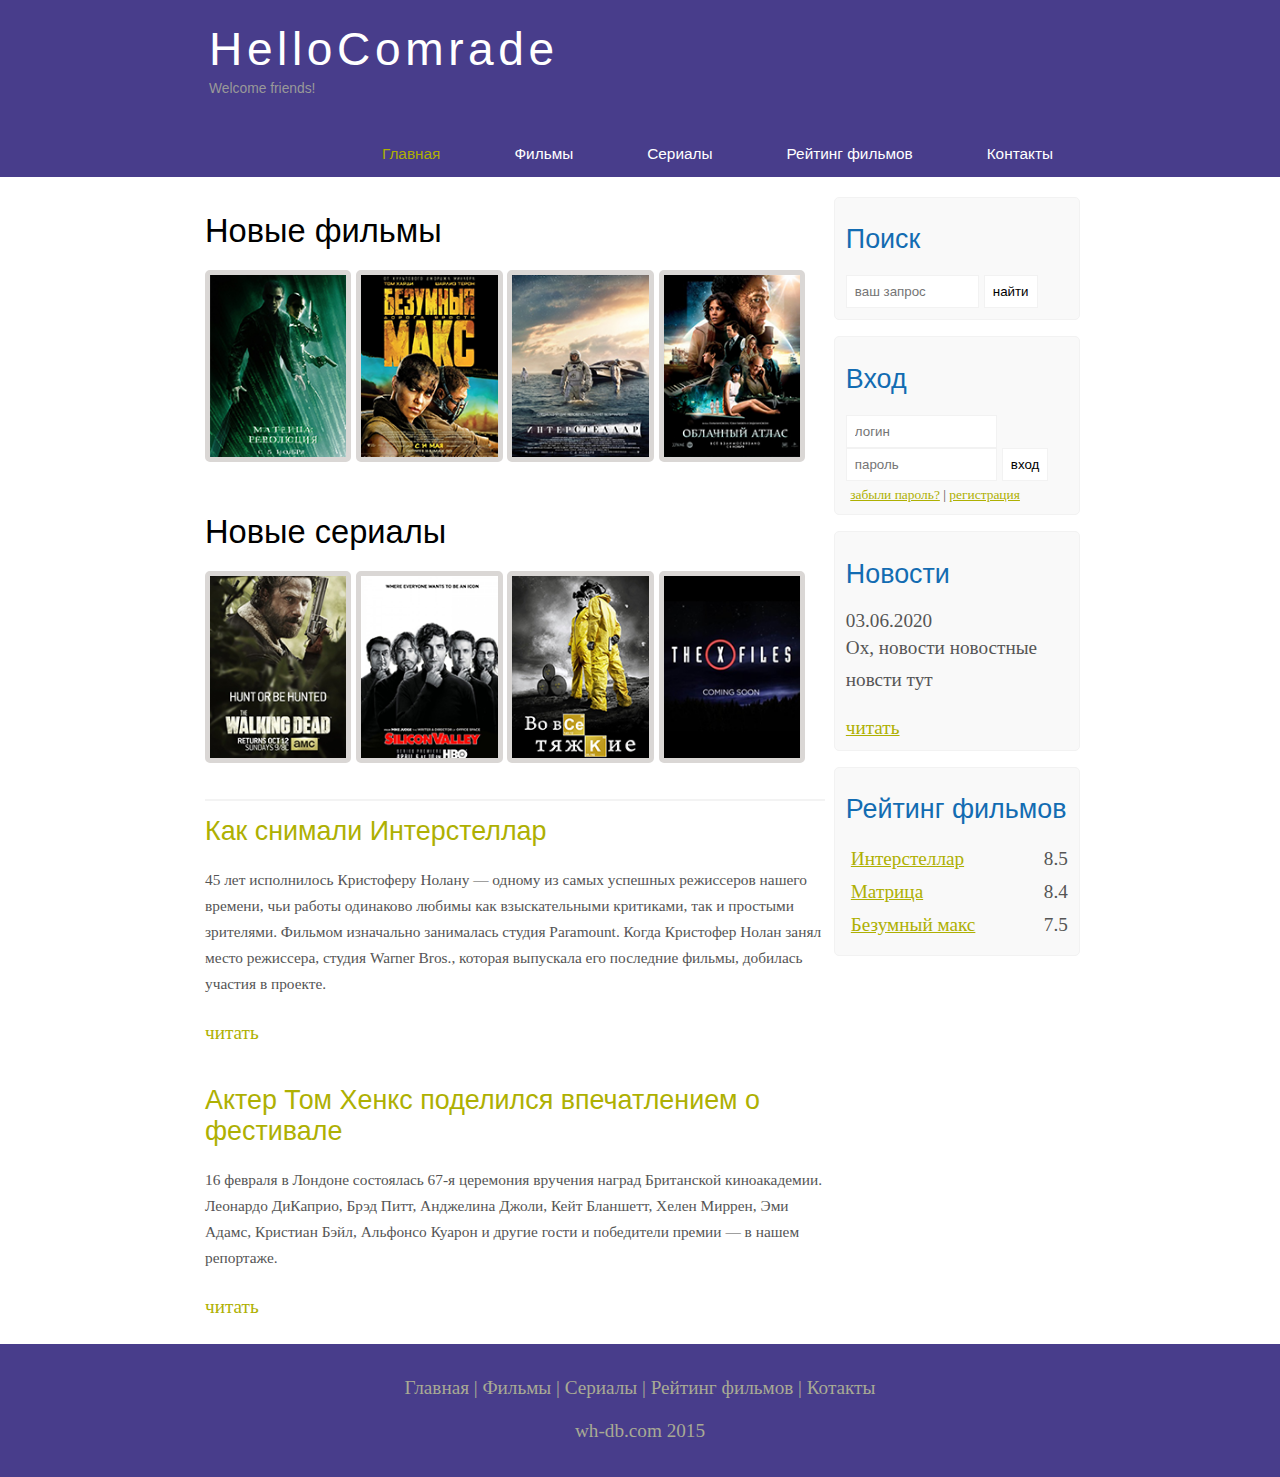
<file: index.html>
<!DOCTYPE html>
<html lang="ru">
<head>
	<meta charset="UTF-8">
	<meta name="viewport" content="width=device-width, initial-scale-1.0">
	<title>First projeckt</title>
	<meta name="description" content="Первый опыт создания вебсайтов"/>
	<meta name="keyword" content="семья, друзья" />
	<link rel="stylesheet" href="assets/css/style.css">
</head>
<body>
	<div class="main">
		<div class="header">
			<div class="logo">
				<div class="logo_text">
					<h1><a href="index.html">HelloComrade</a></h1>
					<h2>Welcome friends!</h2>
				</div>
			</div>
			<div class="menubar">
				<ul class="menu">
					<li class="selected"><a href="index.html">Главная</a></li>
					<li><a href="films.html">Фильмы</a></li>
					<li><a href="https://www.youtube.com/watch?v=r9lUQmO_1So">Сериалы</a></li>
					<li><a href="rating.html">Рейтинг фильмов</a></li>
					<li><a href="contact.html">Контакты</a></li>
				</ul>
			</div>
		</div>
		<div class="site_content">
			<div class="sidebar_container">
				<div class="sidebar">
					<h2>Поиск</h2>
					<form method="post" action="index.html" id="search_form">
						<input type="search" name="search_field" placeholder="ваш запрос " />
						<input type="submit" class="btn" value="найти" />
					</form>
				</div>
				<div class="sidebar">
					<h2>Вход</h2>
					<form method="post" action="index.html" id="login">
						<input type="text" name="login_field" placeholder="логин" />
						<input type="password" name="password_field" placeholder="пароль" />
						<input type="submit" class="btn" value="вход" />
						<div class="lables_passreg_text">
							<span><a href="index.html">забыли пароль?</a></span> | <span><a href="index.html">регистрация</a></span>
						</div>
					</form>
				</div>
				<div class="sidebar">
					<h2>Новости</h2>
					<span>03.06.2020</span>
					<p>Ох, новости новостные новсти тут</p>
					<a href="index.html">читать</a>
				</div>
				<div class="sidebar">
					<h2>Рейтинг фильмов</h2>
					<ul>
						<li><a href="index.html">Интерстеллар</a><span class="rating_sidebar">8.5</span></li>
						<li><a href="index.html">Матрица</a><span class="rating_sidebar">8.4</span></li>
						<li><a href="index.html">Безумный макс</a><span class="rating_sidebar">7.5</span></li>
					</ul>
				</div>
			</div>
			<div class="content">
				<h1>Новые фильмы</h1>
				<div class="films_block">
					<a href="index.html"><img src="assets/img/matrix.png"></a>
					<a href="index.html"><img src="assets/img/max.png"></a>
					<a href="index.html"><img src="assets/img/inter.png"></a>
					<a href="index.html"><img src="assets/img/cloud.png"></a>
				</div>
				<h1>Новые сериалы</h1>
				<div class="films_block">
					<a href="index.html"><img src="assets/img/dead.png"></a>
					<a href="index.html"><img src="assets/img/silicon.png"></a>
					<a href="index.html"><img src="assets/img/breakingbad.png"></a>
					<a href="index.html"><img src="assets/img/xfiles.png"></a>
				</div>
				<div class="posts">
					<hr>
					<h2> <a href="#">Как снимали Интерстеллар</a> </h2>
					<div class="posts_content">
						<p>
							45 лет исполнилось Кристоферу Нолану — одному из самых успешных режиссеров нашего времени, чьи работы одинаково любимы как взыскательными критиками, так и простыми зрителями. Фильмом изначально занималась студия Paramount. Когда Кристофер Нолан занял место режиссера, студия Warner Bros., которая выпускала его последние фильмы, добилась участия в проекте.
						</p>
					</div>
					<p><a href="#">читать</a></p>
					<h2> <a href="#">Актер Том Хенкс поделился впечатлением о фестивале</a> </h2>
					<div class="posts_content">
						<p>
							16 февраля в Лондоне состоялась 67-я церемония вручения наград Британской киноакадемии. Леонардо ДиКаприо, Брэд Питт, Анджелина Джоли, Кейт Бланшетт, Хелен Миррен, Эми Адамс, Кристиан Бэйл, Альфонсо Куарон и другие гости и победители премии — в нашем репортаже.
						</p>
					</div>
					<p><a href="#">читать</a></p>
				</div>
			</div>
		</div>
	<div class="footer">
		<p>
			<a href="index.html">Главная</a> |
			<a href="index.html">Фильмы</a> |
			<a href="index.html">Сериалы</a> |
			<a href="index.html">Рейтинг фильмов</a> |
			<a href="index.html">Котакты</a>
		</p>
		<p>wh-db.com 2015</p>
	</div>
	</div>

	

</body>
</html>
</file>
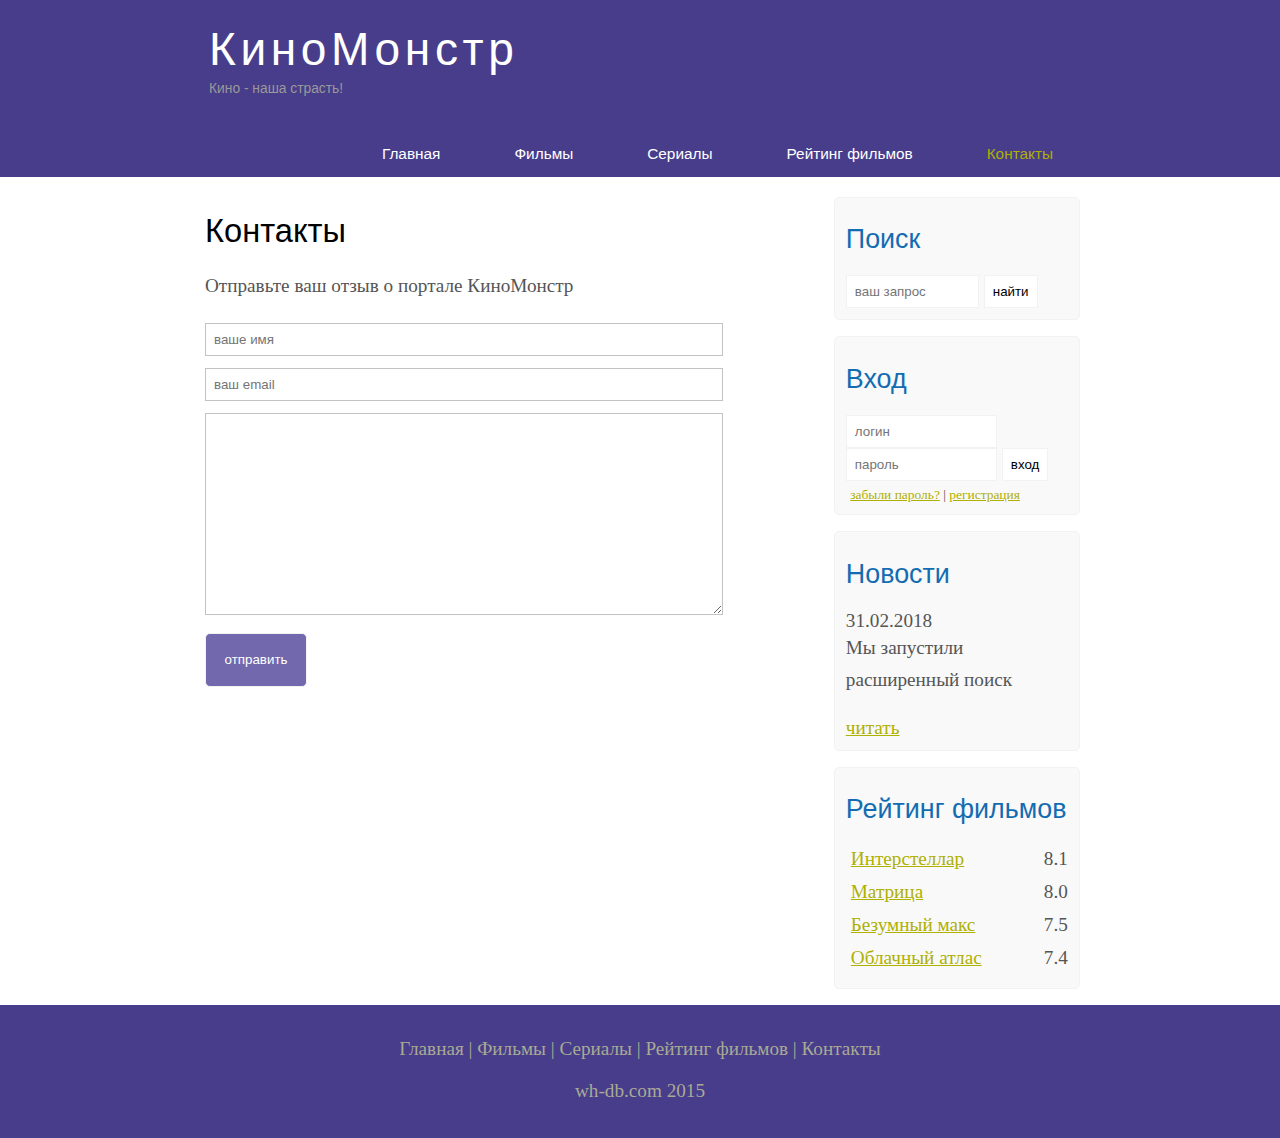
<file: contact.html>
<!DOCTYPE html>
<html lang="en">
<head>
	<meta charset="UTF-8">
	<title>Document</title>
	<meta name="viewport" content="width=device-width, initial-scale-1.0">
	<meta name="description" content="Первый опыт создания вебсайтов">
	<meta name="keyword" content="семья, друзья" />
	<link rel="stylesheet" href="assets/css/style.css">
</head>
<body>
	<div class="main">
		<div class="header">
			<div class="logo">
				<div class="logo_text">
					<h1><a href="/">КиноМонстр</a></h1>
					<h2>Кино - наша страсть!</h2>
				</div>
			</div>
			<div class="menubar">
				<ul class="menu">
					<li><a href="index.html">Главная</a></li>	
					<li><a href="films.html">Фильмы</a></li>
					<li><a href="#">Сериалы</a></li>
					<li><a href="rating.html">Рейтинг фильмов</a></li>
					<li class="selected"><a href="contact.html">Контакты</a></li>
				</ul>
			</div>
		</div>	
		<div class="site_content">			
			<div class="sidebar_container">				
				<div class="sidebar">
					<h2>Поиск</h2>
					<form method="post" action="#" id="search_form" >
						<input type="search" name="search_field" placeholder="ваш запрос" />
						<input type="submit" class="btn" value="найти" />
					</form>
				</div>
				<div class="sidebar">
					<h2>Вход</h2>
					<form method="post" action="#" id="login">						
						<input type="text" name="login_field" placeholder="логин" />
						<input type="password" name="password_field" placeholder="пароль" />
						<input type="submit" class="btn" value="вход" />
						<div class="lables_passreg_text">
							<span><a href="#">забыли пароль?</a></span> | <span><a href="#">регистрация</a></span>
						</div>
					</form>
				</div>
				<div class="sidebar">
					<h2>Новости</h2>
					<span>31.02.2018</span>
					<p>Мы запустили расширенный поиск</p>
					<a href="#">читать</a>
				</div>
				<div class="sidebar">
					<h2>Рейтинг фильмов</h2>
					<ul>
						<li><a href="#">Интерстеллар</a><span class="rating_sidebar">8.1</span></li>
						<li><a href="#">Матрица</a><span class="rating_sidebar">8.0</span></li>
						<li><a href="#">Безумный макс</a><span class="rating_sidebar">7.5</span></li>
						<li><a href="#">Облачный атлас</a><span class="rating_sidebar">7.4</span></li>
					</ul>
				</div>
			</div>
			<div class="content">
				<h1>Контакты</h1>
				<p>Отправьте ваш отзыв о портале КиноМонстр</p>
				<div class="send send_contact">	
					<form method="post" action="#" id="contact">
						<input type="text" name="review_name" placeholder="ваше имя">
						<input type="text" name="review_email" placeholder="ваш email">
						<textarea name="review_text"></textarea>
						<input class="btn" type="submit" value="отправить">
					</form>
				</div>
			</div>
		</div>
	<div class="footer">
		<p>
			<a href="#">Главная</a> |
			<a href="#">Фильмы</a> | 
			<a href="#">Сериалы</a> |
			<a href="#">Рейтинг фильмов</a> |
			<a href="#">Контакты</a>
		</p>
		<p>wh-db.com 2015</p>
	</div>
	</div>	
</body>
</html>
</file>
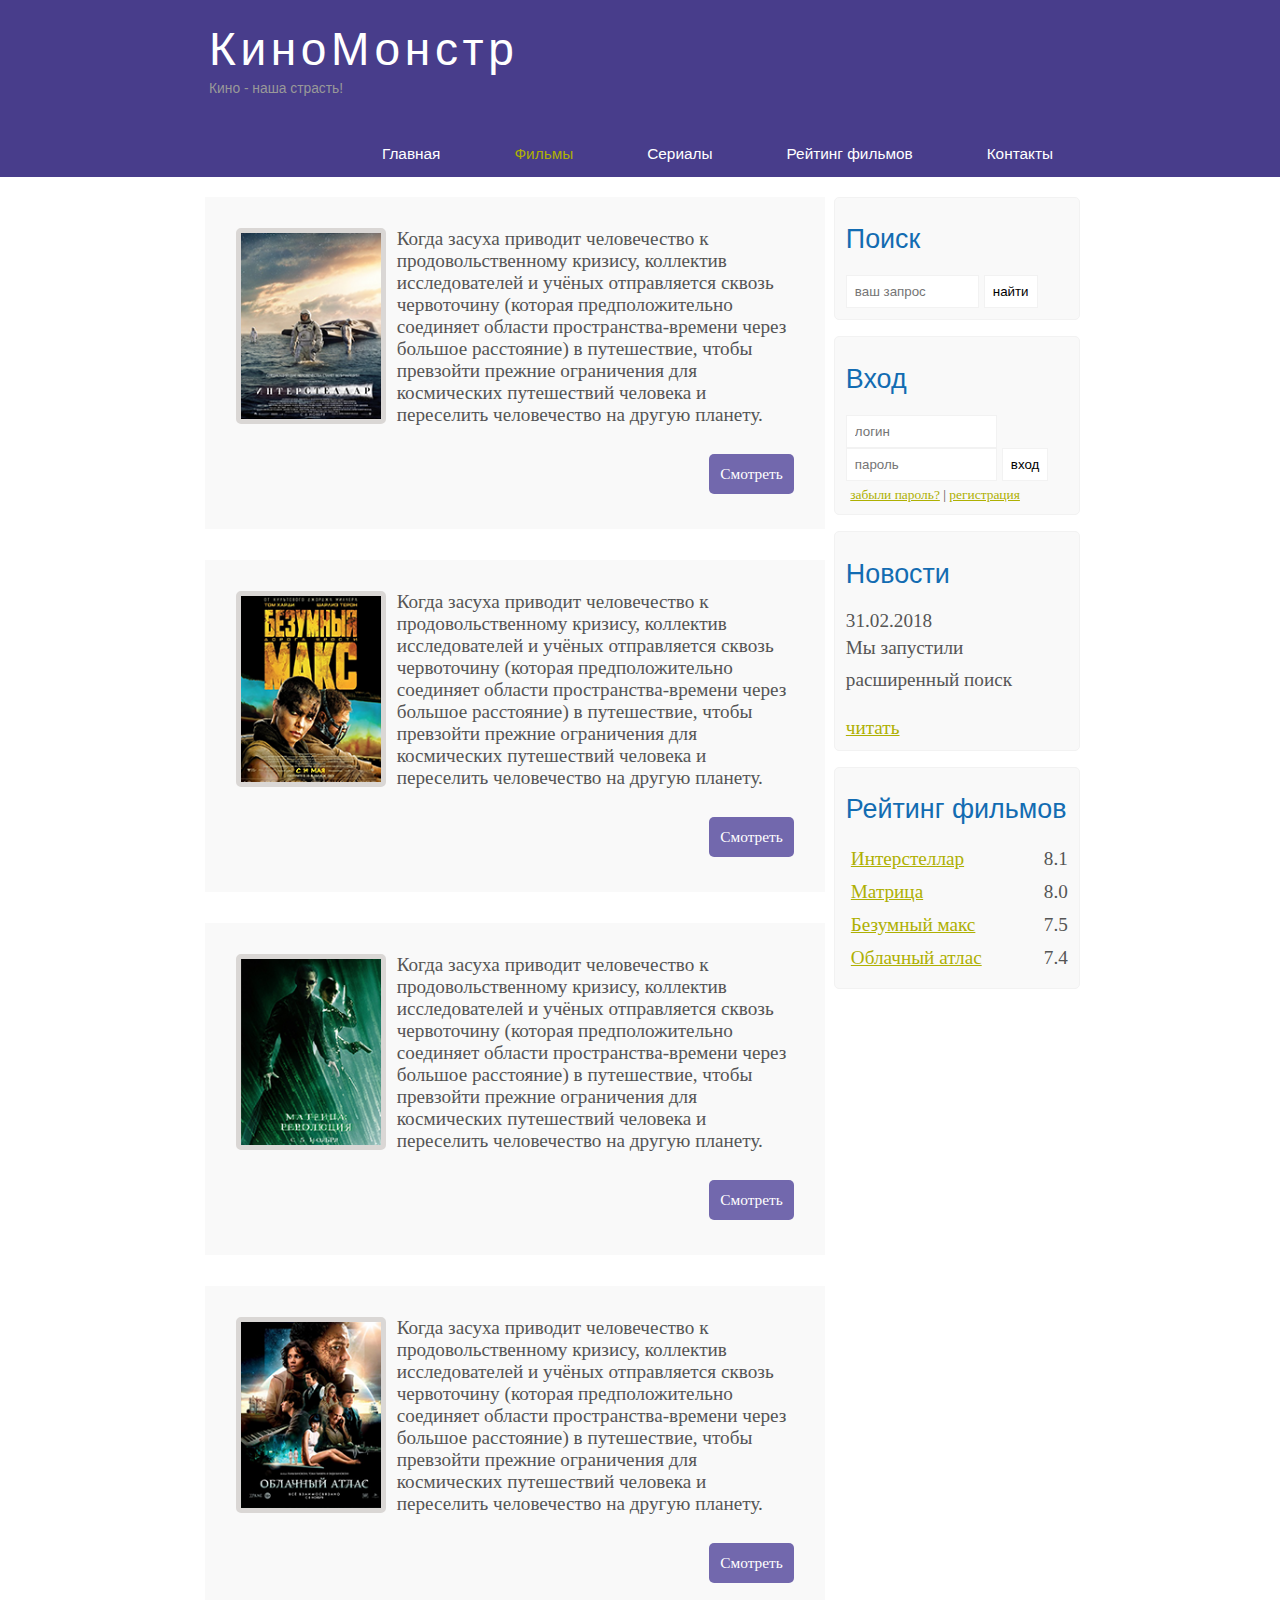
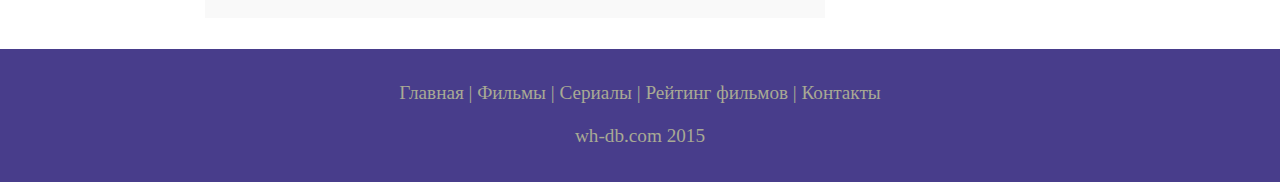
<file: films.html>
<!DOCTYPE html>
<html lang="en">
<head>
	<meta charset="UTF-8">
	<title>Document</title>
	<meta name="viewport" content="width=device-width, initial-scale-1.0">
	<meta name="description" content="Первый опыт создания вебсайтов">
	<meta name="keyword" content="семья, друзья" />
	<link rel="stylesheet" href="assets/css/style.css">
</head>
<body>
	<div class="main">
		<div class="header">
			<div class="logo">
				<div class="logo_text">
					<h1><a href="/">КиноМонстр</a></h1>
					<h2>Кино - наша страсть!</h2>
				</div>
			</div>
			<div class="menubar">
				<ul class="menu">
					<li><a href="index.html">Главная</a></li>	
					<li class="selected"><a href="films.html">Фильмы</a></li>
					<li><a href="#">Сериалы</a></li>
					<li><a href="rating.html">Рейтинг фильмов</a></li>
					<li><a href="contact.html">Контакты</a></li>
				</ul>
			</div>
		</div>	
		<div class="site_content">			
			<div class="sidebar_container">				
				<div class="sidebar">
					<h2>Поиск</h2>
					<form method="post" action="#" id="search_form" >
						<input type="search" name="search_field" placeholder="ваш запрос" />
						<input type="submit" class="btn" value="найти" />
					</form>
				</div>
				<div class="sidebar">
					<h2>Вход</h2>
					<form method="post" action="#" id="login">						
						<input type="text" name="login_field" placeholder="логин" />
						<input type="password" name="password_field" placeholder="пароль" />
						<input type="submit" class="btn" value="вход" />
						<div class="lables_passreg_text">
							<span><a href="#">забыли пароль?</a></span> | <span><a href="#">регистрация</a></span>
						</div>
					</form>
				</div>
				<div class="sidebar">
					<h2>Новости</h2>
					<span>31.02.2018</span>
					<p>Мы запустили расширенный поиск</p>
					<a href="#">читать</a>
				</div>
				<div class="sidebar">
					<h2>Рейтинг фильмов</h2>
					<ul>
						<li><a href="#">Интерстеллар</a><span class="rating_sidebar">8.1</span></li>
						<li><a href="#">Матрица</a><span class="rating_sidebar">8.0</span></li>
						<li><a href="#">Безумный макс</a><span class="rating_sidebar">7.5</span></li>
						<li><a href="#">Облачный атлас</a><span class="rating_sidebar">7.4</span></li>
					</ul>
				</div>
			</div>
			<div class="content">
				<div class="info_film">
					<img src="assets/img/inter.png">
					Когда засуха приводит человечество к продовольственному кризису, коллектив исследователей и учёных отправляется сквозь червоточину (которая предположительно соединяет области пространства-времени через большое расстояние) в путешествие, чтобы превзойти прежние ограничения для космических путешествий человека и переселить человечество на другую планету.
					<div class="button"><a href="show.html">Смотреть</a></div>
				</div>
				<div class="info_film">
					<img src="assets/img/max.png">
					Когда засуха приводит человечество к продовольственному кризису, коллектив исследователей и учёных отправляется сквозь червоточину (которая предположительно соединяет области пространства-времени через большое расстояние) в путешествие, чтобы превзойти прежние ограничения для космических путешествий человека и переселить человечество на другую планету.
					<div class="button"><a href="#">Смотреть</a></div>
				</div>
				<div class="info_film">
					<img src="assets/img/matrix.png">
					Когда засуха приводит человечество к продовольственному кризису, коллектив исследователей и учёных отправляется сквозь червоточину (которая предположительно соединяет области пространства-времени через большое расстояние) в путешествие, чтобы превзойти прежние ограничения для космических путешествий человека и переселить человечество на другую планету.
					<div class="button"><a href="#">Смотреть</a></div>
				</div>
				<div class="info_film">
					<img src="assets/img/cloud.png">
					Когда засуха приводит человечество к продовольственному кризису, коллектив исследователей и учёных отправляется сквозь червоточину (которая предположительно соединяет области пространства-времени через большое расстояние) в путешествие, чтобы превзойти прежние ограничения для космических путешествий человека и переселить человечество на другую планету.
					<div class="button"><a href="#">Смотреть</a></div>
				</div>
			</div>
		</div>
	<div class="footer">
		<p>
			<a href="#">Главная</a> |
			<a href="#">Фильмы</a> | 
			<a href="#">Сериалы</a> |
			<a href="#">Рейтинг фильмов</a> |
			<a href="#">Контакты</a>
		</p>
		<p>wh-db.com 2015</p>
	</div>
	</div>	
</body>
</html>
</file>
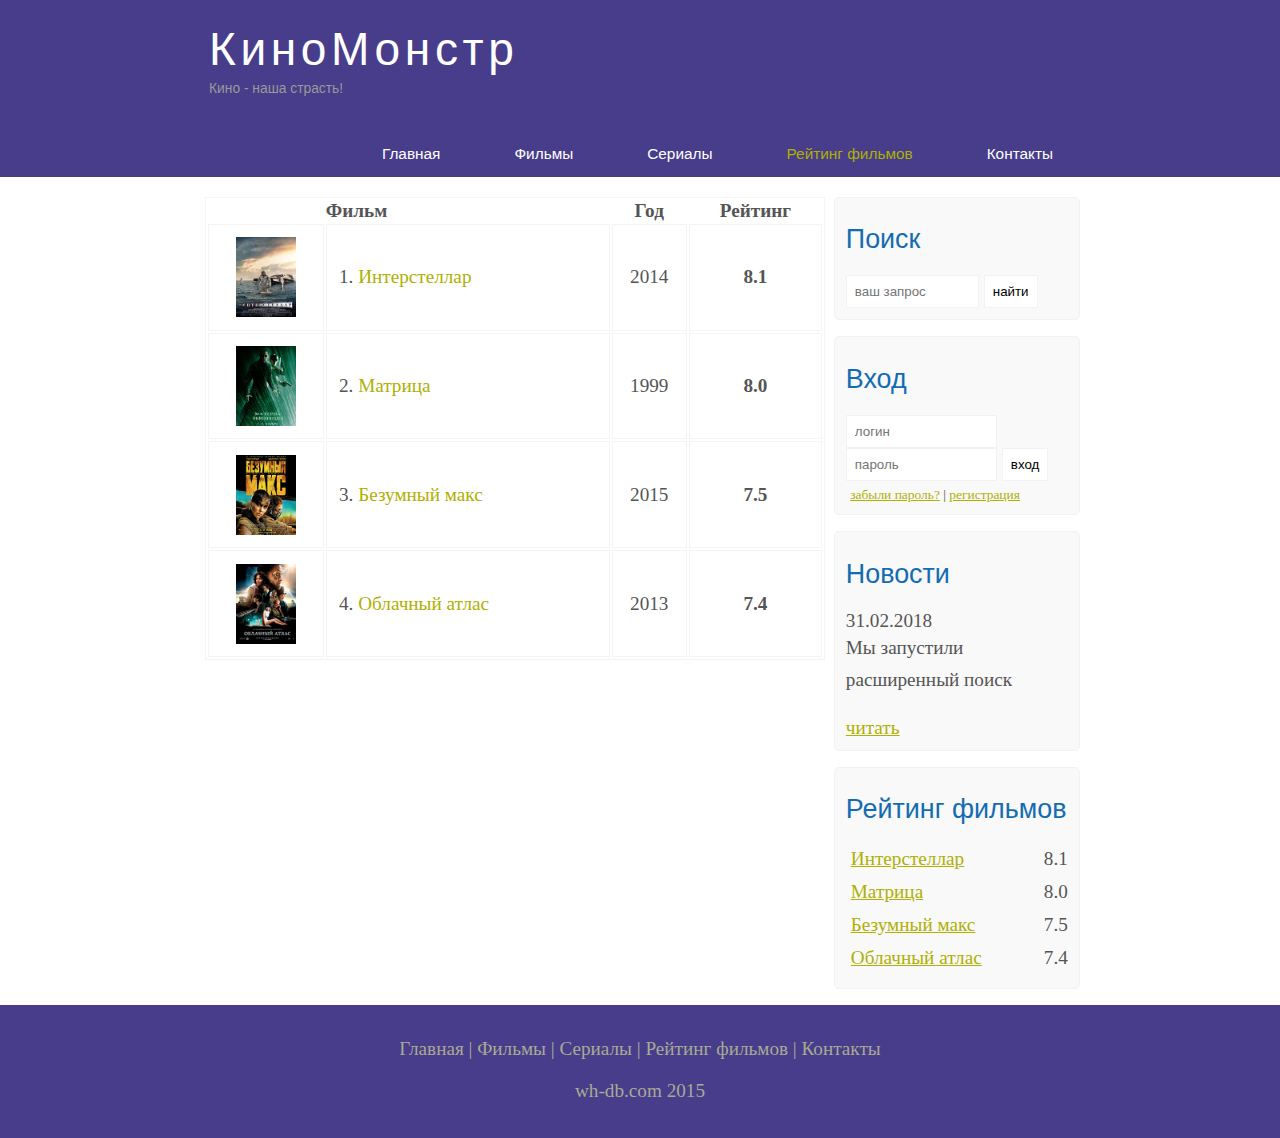
<file: rating.html>
<!DOCTYPE html>
<html lang="en">
<head>
	<meta charset="UTF-8">
	<title>Document</title>
	<meta name="viewport" content="width=device-width, initial-scale-1.0">
	<meta name="description" content="Первый опыт создания вебсайтов">
	<meta name="keyword" content="семья, друзья" />
	<link rel="stylesheet" href="assets/css/style.css">
</head>
<body>
	<div class="main">
		<div class="header">
			<div class="logo">
				<div class="logo_text">
					<h1><a href="/">КиноМонстр</a></h1>
					<h2>Кино - наша страсть!</h2>
				</div>
			</div>
			<div class="menubar">
				<ul class="menu">
					<li><a href="index.html">Главная</a></li>	
					<li><a href="films.html">Фильмы</a></li>
					<li><a href="#">Сериалы</a></li>
					<li class="selected"><a href="rating.html">Рейтинг фильмов</a></li>
					<li><a href="contact.html">Контакты</a></li>
				</ul>
			</div>
		</div>	
		<div class="site_content">			
			<div class="sidebar_container">				
				<div class="sidebar">
					<h2>Поиск</h2>
					<form method="post" action="#" id="search_form" >
						<input type="search" name="search_field" placeholder="ваш запрос" />
						<input type="submit" class="btn" value="найти" />
					</form>
				</div>
				<div class="sidebar">
					<h2>Вход</h2>
					<form method="post" action="#" id="login">						
						<input type="text" name="login_field" placeholder="логин" />
						<input type="password" name="password_field" placeholder="пароль" />
						<input type="submit" class="btn" value="вход" />
						<div class="lables_passreg_text">
							<span><a href="#">забыли пароль?</a></span> | <span><a href="#">регистрация</a></span>
						</div>
					</form>
				</div>
				<div class="sidebar">
					<h2>Новости</h2>
					<span>31.02.2018</span>
					<p>Мы запустили расширенный поиск</p>
					<a href="#">читать</a>
				</div>
				<div class="sidebar">
					<h2>Рейтинг фильмов</h2>
					<ul>
						<li><a href="#">Интерстеллар</a><span class="rating_sidebar">8.1</span></li>
						<li><a href="#">Матрица</a><span class="rating_sidebar">8.0</span></li>
						<li><a href="#">Безумный макс</a><span class="rating_sidebar">7.5</span></li>
						<li><a href="#">Облачный атлас</a><span class="rating_sidebar">7.4</span></li>
					</ul>
				</div>
			</div>
			<div class="content">
				<table>
					<tr>
						<th></th>
						<th>Фильм</th>
						<th class="center">Год</th>
						<th class="center">Рейтинг</th>
					</tr>
					<tr>
						<td class="center"><img src="assets/img/inter.png"></td>
						<td>1. <a href="#">Интерстеллар</a></td>
						<td class="center">2014</td>
						<td class="center rating">8.1</td>
					</tr>
					<tr>
						<td class="center"><img src="assets/img/matrix.png"></td>
						<td>2. <a href="#">Матрица</a></td>
						<td class="center">1999</td>
						<td class="center rating">8.0</td>
					</tr>
					<tr>
						<td class="center"><img src="assets/img/max.png"></td>
						<td>3. <a href="#">Безумный макс</a></td>
						<td class="center">2015</td>
						<td class="center rating">7.5</td>
					</tr>
					<tr>
						<td class="center"><img src="assets/img/cloud.png"></td>
						<td>4. <a href="#">Облачный атлас</a></td>
						<td class="center">2013</td>
						<td class="center rating">7.4</td>
					</tr>
				</table>
			</div>
		</div>
	<div class="footer">
		<p>
			<a href="#">Главная</a> |
			<a href="#">Фильмы</a> | 
			<a href="#">Сериалы</a> |
			<a href="#">Рейтинг фильмов</a> |
			<a href="#">Контакты</a>
		</p>
		<p>wh-db.com 2015</p>
	</div>
	</div>	
</body>
</html>
</file>
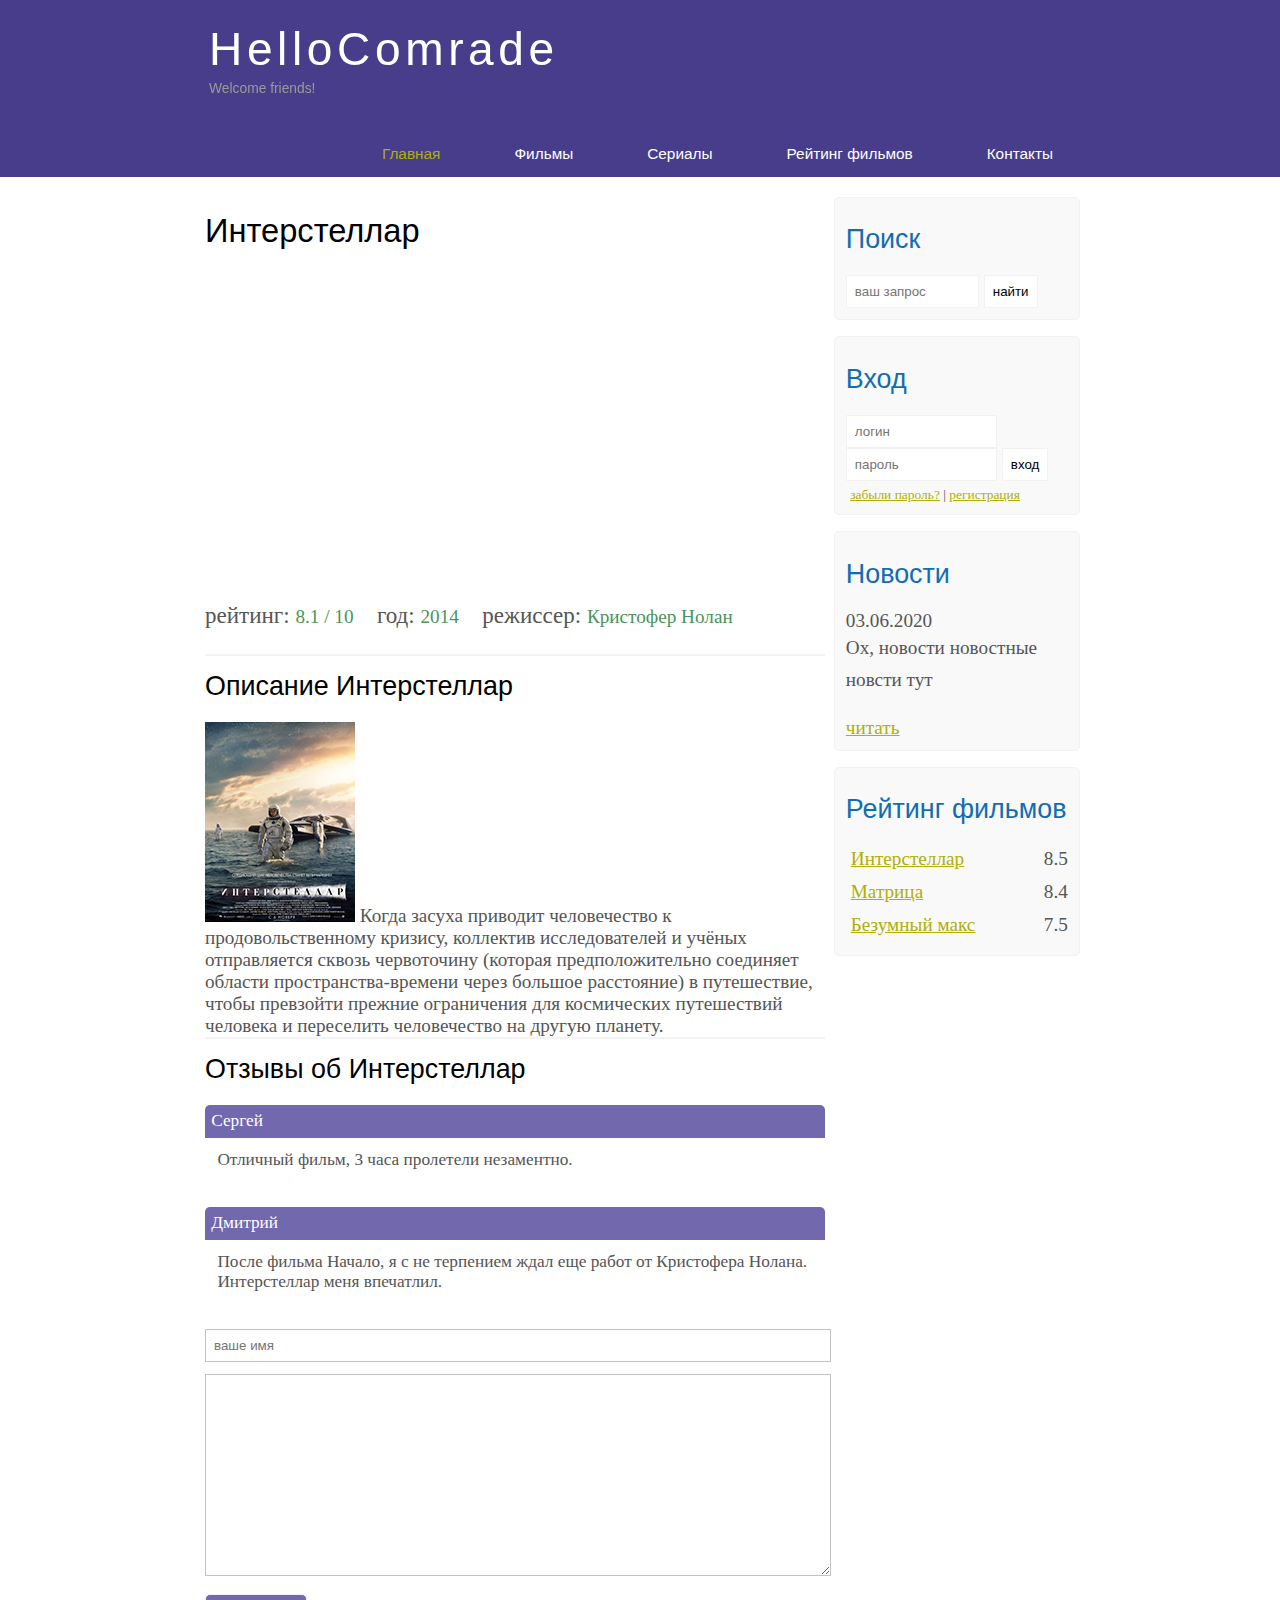
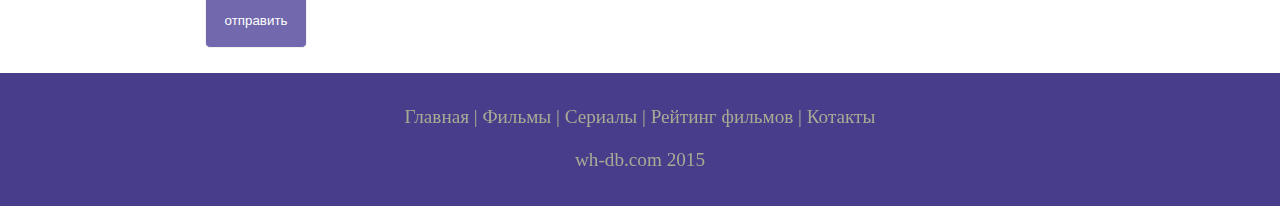
<file: show.html>
<!DOCTYPE html>
<html lang="ru">
<head>
	<meta charset="UTF-8">
	<meta name="viewport" content="width=device-width, initial-scale-1.0">
	<title>First projeckt</title>
	<meta name="description" content="Первый опыт создания вебсайтов">
	<meta name="keyword" content="семья, друзья" />
	<link rel="stylesheet" href="assets/css/style.css">
</head>
<body>
	<div class="main">
		<div class="header">
			<div class="logo">
				<div class="logo_text">
					<h1><a href="index.html">HelloComrade</a></h1>
					<h2>Welcome friends!</h2>
				</div>
			</div>
			<div class="menubar">
				<ul class="menu">
					<li class="selected"><a href="index.html">Главная</a></li>
					<li><a href="films.html">Фильмы</a></li>
					<li><a href="https://www.youtube.com/watch?v=r9lUQmO_1So">Сериалы</a></li>
					<li><a href="rating.html">Рейтинг фильмов</a></li>
					<li><a href="contact.html">Контакты</a></li>
				</ul>
			</div>
		</div>
		<div class="site_content">
			<div class="sidebar_container">
				<div class="sidebar">
					<h2>Поиск</h2>
					<form method="post" action="index.html" id="search_form">
						<input type="search" name="search_field" placeholder="ваш запрос " />
						<input type="submit" class="btn" value="найти" />
					</form>
				</div>
				<div class="sidebar">
					<h2>Вход</h2>
					<form method="post" action="index.html" id="login">
						<input type="text" name="login_field" placeholder="логин" />
						<input type="password" name="password_field" placeholder="пароль" />
						<input type="submit" class="btn" value="вход" />
						<div class="lables_passreg_text">
							<span><a href="index.html">забыли пароль?</a></span> | <span><a href="index.html">регистрация</a></span>
						</div>
					</form>
				</div>
				<div class="sidebar">
					<h2>Новости</h2>
					<span>03.06.2020</span>
					<p>Ох, новости новостные новсти тут</p>
					<a href="index.html">читать</a>
				</div>
				<div class="sidebar">
					<h2>Рейтинг фильмов</h2>
					<ul>
						<li><a href="index.html">Интерстеллар</a><span class="rating_sidebar">8.5</span></li>
						<li><a href="index.html">Матрица</a><span class="rating_sidebar">8.4</span></li>
						<li><a href="index.html">Безумный макс</a><span class="rating_sidebar">7.5</span></li>
					</ul>
				</div>
			</div>
			<div class="content">
				<h1>Интерстеллар</h1>
				<iframe width="560" height="315" src="https://www.youtube.com/embed/r9lUQmO_1So" title="YouTube video player" frameborder="0" allow="accelerometer; autoplay; clipboard-write; encrypted-media; gyroscope; picture-in-picture" allowfullscreen></iframe>
				<div class="info_film_page">
					<span class="label">рейтинг: </span><span class="value">8.1 / 10</span>
					<span class="label">год: </span><span class="value">2014</span>
					<span class="label">режиссер: </span><span class="value">Кристофер Нолан</span>
				</div>
				<hr>
				<h2>Описание Интерстеллар</h2>
				<div class="discription_film">
					<img src="assets/img/inter.png" alt="">
					Когда засуха приводит человечество к продовольственному кризису, коллектив исследователей и учёных отправляется сквозь червоточину (которая предположительно соединяет области пространства-времени через большое расстояние) в путешествие, чтобы превзойти прежние ограничения для космических путешествий человека и переселить человечество на другую планету.
				</div>
				<hr>
				<h2>Отзывы об Интерстеллар</h2>
				<div class="reviews">
					<div class="review_name">
						Сергей
					</div>
					<div class="review_text">
						Отличный фильм, 3 часа пролетели незаментно.
					</div>
				</div>
				<div class="reviews">
					<div class="review_name">
						Дмитрий
					</div>
					<div class="review_text">
						После фильма Начало, я с не терпением ждал еще работ от Кристофера Нолана. Интерстеллар меня впечатлил.
					</div>
				</div>
				<div class="send">
					<form method="post" action="#" id="review"></form>
					<input type="text" name="review_name" placeholder="ваше имя">
					<textarea name="review_text"></textarea>
					<input type="submit" value="отправить">
				</div>
			</div>
		</div>
	<div class="footer">
		<p>
			<a href="index.html">Главная</a> |
			<a href="index.html">Фильмы</a> |
			<a href="index.html">Сериалы</a> |
			<a href="index.html">Рейтинг фильмов</a> |
			<a href="index.html">Котакты</a>
		</p>
		<p>wh-db.com 2015</p>
	</div>
	</div>
</body>
</html>
</file>
<file: assets/css/style.css>
* {
  margin: 0;
  padding: 0;
}

body {
  font-size: 1.2em;
  background-color: #fff;
  color: #555;
}

p {
  padding: 0 0 20px 0;
  line-height: 1.7em;
}

input[type="text"], input[type="password"], input[type="search"] {
  color: #5d5d5d;
  width: 60%;
  padding: 8px;
} 

input, textarea {
  outline: none;
  border: none;
  border: solid 1px #f2f2f2;
}

h1, h2 {
  font: normal 170% 'century gothic', arial;
  margin: 0 0 15px 0;
  padding: 15px 0 5px 0;
  color: #000;
}

h2 {
  font-size: 140%;
}

a, a:hover {
  outline: none;
  text-decoration: underline;
  color: #aeb002;
}

ul {
  margin: 2px 0 22px 17px;
}

ul li {
  margin: 0 0 6px 0;
  padding: 0 0 4px 5px;
  line-height: 1.5em;
}


.header {
  background-color: darkslateblue;
  height: 177px;
  font-size: 0.8em;
  margin-left: 0px;
  margin-right: 0px;
  min-width: 900px;
}

.main, .logo, .menubar, .site_content, .footer {
  margin-left: auto;
  margin-right: auto;
}

.logo {
  width: 880px;
  padding-bottom: 40px;
}

.logo h1, .logo h2 {
  font: normal 300% 'century gothic', arial, sans-serif;
  margin: 0 0 0 9px;
}

.logo_text h1, .logo_text h1 a, .logo_text h1 a:hover {
  padding: 22px 0 0 0;
  color: #fff;
  letter-spacing: 0.1em;
  text-decoration: none;
}

.logo_text h2 {
  font-size: 0.9em;
  padding: 4px 0 0 0;
  color: #999;
}

.menubar {
  width: 900px;
  height: 46px;
}

ul.menu {
  float: right;
}

ul.menu li {
  float: left;
  padding: 0 0 0 9px;
  list-style: none;
  margin: 1px 2px 0 0;
}

ul.menu li a {
  font: normal 100% 'trebuchet ms', sans-serif;
  display: block;
  height: 20px;
  padding: 6px 35px 5px 28px;
  color: #fff;
  text-decoration: none;
}

ul.menu li.selected a {
  color: #aeb002;
}

ul.menu li a:hover {
  color: #e4ec04;
}

hr {
  border: solid 1px #f3f3f3;
}

.site_content {
  width: 880px;
  overflow:hidden;
  margin: 20px auto 0 auto;
  background-color: white;
}

.sidebar_container {
  float: right;;
  width: 224px;
}

.sidebar {
  float: right;
  width: 222px;
  padding: 5%;
  margin: 0 0 16px 0;
  border: solid 1px #f2f2f2;
  border-radius: 5px;
  background-color: #f9f9f9;
}

.btn {
  padding: 8px;
  background-color: white;
  cursor:pointer;
}

.sidebar h2 {
  color: #136cb2;
}

.lables_passreg_text {
  font-size: 0.7em;
  margin-top: 3%;
  margin-left: 2%;
}

.sidebar ul {
  margin: 0;
}

.sidebar ul li {
  list-style-type: none;
  margin: 0 0 0 0;
}

.sidebar .rating_sidebar {
  float: right;
}


.content {
  text-align: left;
  width: 620px;
  padding: 0 0 0 5px;
  float: left;
}

.content a {
  text-decoration: none;
}

.films_block {
  margin-bottom: 5%;
}

.films_block img {
  border-radius: 5px;
  border: solid 5px #dad7d5;
  width: 22%;
} 

.posts .posts_content {
  font-size: 0.8em;
}


/* Страница просмотра фильма */

.info_film_page {
  margin-top: 2%;
  margin-bottom: 4%;
}

.info_film_page .label {
  font-size: 1.2em;
}

.info_film_page .value {
  font-size: 1em;
  color: #49945A;
  margin-right: 3%;
}

.descriptions_film {
  margin-bottom: 15%;
}

.descriptions_film img{
  float:left;
  margin-right: 2%;
  border-radius: 5px;
  border: solid 5px #dad7d5;
}

.reviews {
  margin-bottom: 4%;
  font-size: 0.9em;
}

.reviews .review_name {
  background-color: #7268AD;
  color: white;
  padding: 1%;
  border-top-left-radius: 5px;
  border-top-right-radius: 5px;
}

.reviews .review_text {
  padding-top: 2%;
  padding-bottom: 2%; 
  padding-left: 2%;
}

.send {
  margin-bottom: 4%;
}

.send input[type="text"], textarea {
  border: solid 1px #C3C3C3;
  margin-bottom: 2%;
}

.send input[type="text"]{
  width: 98%;
}

.send textarea {
  width: 624px;
  height: 200px;
}

.send input[type="submit"]{
  background-color: #7268AD;
  padding: 3%;
  color: white;
  border-radius: 5px;
}



.send_contact input[type="text"] {
  width: 500px;
}

.send_contact textarea {
  width: 516px;
}



.info_film {
  margin-bottom: 5%;
  background-color: #f9f9f9;
  padding: 5%;
  height: 270px;
}

.info_film img {
  float: left;
  margin-right: 2%;
  border-radius: 5px;
  border: solid 5px #dad7d5;
  width: 25%;
}

.button {
  background-color: #7268ad;
  padding: 2%;
  color: white;
  border-radius: 5px;
  float: right;
  margin-top: 5%;
  clear: both;
  font-size: 0.8em;
}

.button a {
  color: white;
}


table {
  width: 100%;
  border: solid 1px #f4f4f4;
}

td {
  padding: 2%;
  border: solid 1px #f4f4f4;
}

td img {
  width: 60px;
  vertical-align: middle;
}

.center {
  text-align: center;
}

.rating {
  font-weight: bold;
}

.footer {
  width: 100%;
  height: 100px;
  padding: 28px 0 5px 0;
  text-align: center;
  background-color: darkslateblue;
  color: #a8aa94;
  margin-left: 0px;
  margin-right: 0px;
  min-width: 900px;
}

.footer a {
  color: #a8aa94;
  text-decoration: none;
}

.footer a:hover {
  color: #fff;
  text-decoration: none;
}

.footer p {
  padding: 0 0 10px 0;
}


/* CSS Mobile */

@media only screen
and (min-device-width : 320px)
and (max-device-width : 568px) {

  .header {
    background-color: #257965;
    min-width: 100%;
    height: 20%;
    text-align: center;
  }

  .logo {
    width: 100%;
  }

  .site_content {
    width: 100%;
  }

  .menubar {
    width: 100%;
    height: 100%;
  }

  .content {
    width: 100%;
    text-align: center;
  }

  .site_content { 
    width: 100%;
    text-align: center;
  }
  
  .sidebar_container {
    display: none;
  }

  .footer {
    display: none;
  }

  ul.menu {
    float: none;
  }

  ul.menu li {
    margin: 0;
    padding: 0;
    float: none;
  }

  .logo h1 {
    font: normal 235% 'century gothic', arial, sans-serif;
  }

  .logo h2 {
    font: normal 100% 'century gothic', arial, sans-serif;
    color:white;
  }

  .content h1, h2 {
    font: normal 110% 'century gothic', arial;
  }

  .films_block img {
    width: 43%;
  }

  .posts_content p {
    line-height: 1.5em;
    padding: 3%;
    text-align: left;
  }

  .posts p {
    font-size: 120%;
  }

  /* fimls page */
  .info_film {
    float:none;
    height: 100%;
  }

  .info_film img {
    width: 90%;
    margin-bottom: 5%;
  }

  .button {
    float: none;
  }

  /* rating page */
  table {
    display: block;
  }

  th {
    font-size: 75%;
  }

  td {
    padding: 0;
    margin: 0;
    font-size: 95%;
    text-align: left;
  }

  /* show page */
  iframe {
    width: 88%;
    height: 100%;
  }

  .descriptions_film {
    width: 90%;
    text-align: left;
    margin-left: 2%;
  }
  
  .descriptions_film img {
    float: none;
    width: 73%;
    display: block;
    margin: 0;
    padding: 0;
    margin-left: 11%;
    margin-bottom: 7%;
  }

  .reviews {
    text-align: left;
    width: 96%;
  }

  .send input[type="text"] {
    width: 80%;
  }

  .send textarea {
    width: 85%;
  }

}
</file>
